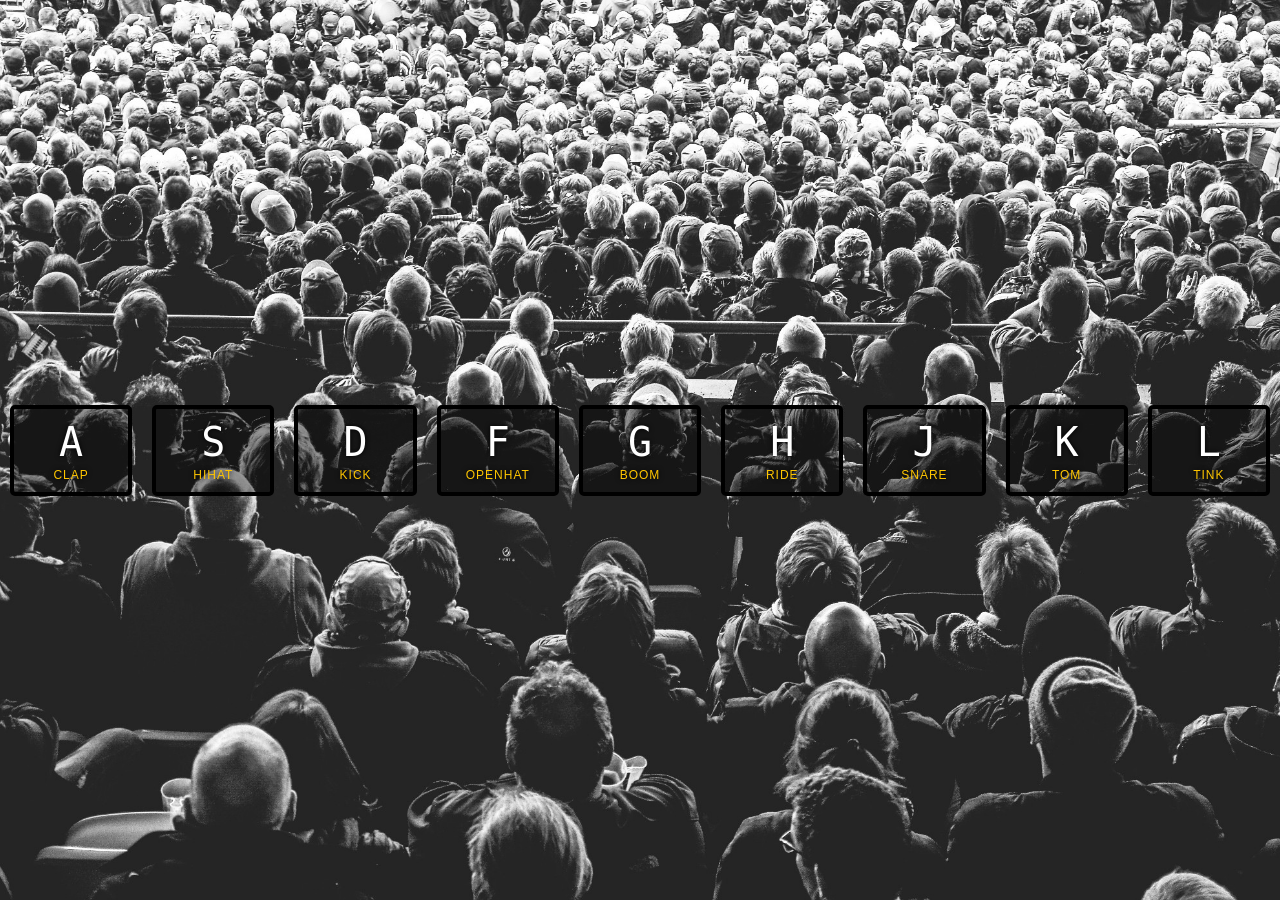
<file: 01 - JavaScript Drum Kit/index-FINISHED.html>
<!DOCTYPE html>
<html lang="en">
<head>
  <meta charset="UTF-8">
  <title>JS Drum Kit</title>
  <link rel="stylesheet" href="style.css">
  <link rel="icon" href="https://fav.farm/✅" />
</head>
<body>


  <div class="keys">
    <div data-key="65" class="key">
      <kbd>A</kbd>
      <span class="sound">clap</span>
    </div>
    <div data-key="83" class="key">
      <kbd>S</kbd>
      <span class="sound">hihat</span>
    </div>
    <div data-key="68" class="key">
      <kbd>D</kbd>
      <span class="sound">kick</span>
    </div>
    <div data-key="70" class="key">
      <kbd>F</kbd>
      <span class="sound">openhat</span>
    </div>
    <div data-key="71" class="key">
      <kbd>G</kbd>
      <span class="sound">boom</span>
    </div>
    <div data-key="72" class="key">
      <kbd>H</kbd>
      <span class="sound">ride</span>
    </div>
    <div data-key="74" class="key">
      <kbd>J</kbd>
      <span class="sound">snare</span>
    </div>
    <div data-key="75" class="key">
      <kbd>K</kbd>
      <span class="sound">tom</span>
    </div>
    <div data-key="76" class="key">
      <kbd>L</kbd>
      <span class="sound">tink</span>
    </div>
  </div>

  <audio data-key="65" src="sounds/clap.wav"></audio>
  <audio data-key="83" src="sounds/hihat.wav"></audio>
  <audio data-key="68" src="sounds/kick.wav"></audio>
  <audio data-key="70" src="sounds/openhat.wav"></audio>
  <audio data-key="71" src="sounds/boom.wav"></audio>
  <audio data-key="72" src="sounds/ride.wav"></audio>
  <audio data-key="74" src="sounds/snare.wav"></audio>
  <audio data-key="75" src="sounds/tom.wav"></audio>
  <audio data-key="76" src="sounds/tink.wav"></audio>

<script>
  function removeTransition(e) {
    if (e.propertyName !== 'transform') return;
    e.target.classList.remove('playing');
  }

  function playSound(e) {
    const audio = document.querySelector(`audio[data-key="${e.keyCode}"]`);
    const key = document.querySelector(`div[data-key="${e.keyCode}"]`);
    if (!audio) return;

    key.classList.add('playing');
    audio.currentTime = 0;
    audio.play();
  }

  const keys = Array.from(document.querySelectorAll('.key'));
  keys.forEach(key => key.addEventListener('transitionend', removeTransition));
  window.addEventListener('keydown', playSound);
</script>


</body>
</html>
</file>
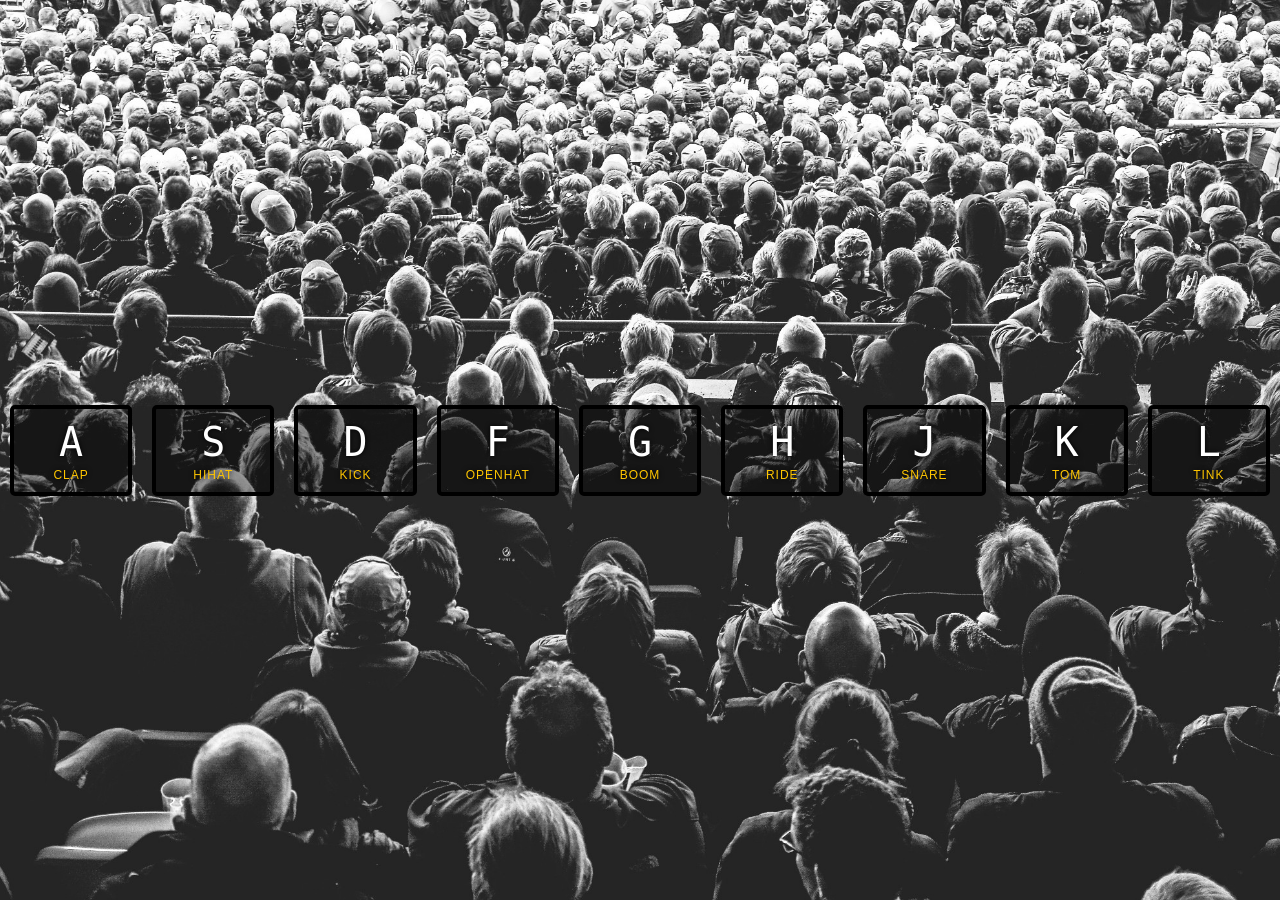
<file: 01 - JavaScript Drum Kit/index-START.html>
<!DOCTYPE html>
<html lang="en">
<head>
  <meta charset="UTF-8">
  <title>JS Drum Kit</title>
  <link rel="stylesheet" href="style.css">
  <link rel="icon" href="https://fav.farm/🔥" />
</head>
<body>


  <div class="keys">
    <div data-key="65" class="key">
      <kbd>A</kbd>
      <span class="sound">clap</span>
    </div>
    <div data-key="83" class="key">
      <kbd>S</kbd>
      <span class="sound">hihat</span>
    </div>
    <div data-key="68" class="key">
      <kbd>D</kbd>
      <span class="sound">kick</span>
    </div>
    <div data-key="70" class="key">
      <kbd>F</kbd>
      <span class="sound">openhat</span>
    </div>
    <div data-key="71" class="key">
      <kbd>G</kbd>
      <span class="sound">boom</span>
    </div>
    <div data-key="72" class="key">
      <kbd>H</kbd>
      <span class="sound">ride</span>
    </div>
    <div data-key="74" class="key">
      <kbd>J</kbd>
      <span class="sound">snare</span>
    </div>
    <div data-key="75" class="key">
      <kbd>K</kbd>
      <span class="sound">tom</span>
    </div>
    <div data-key="76" class="key">
      <kbd>L</kbd>
      <span class="sound">tink</span>
    </div>
  </div>

  <audio data-key="65" src="sounds/clap.wav"></audio>
  <audio data-key="83" src="sounds/hihat.wav"></audio>
  <audio data-key="68" src="sounds/kick.wav"></audio>
  <audio data-key="70" src="sounds/openhat.wav"></audio>
  <audio data-key="71" src="sounds/boom.wav"></audio>
  <audio data-key="72" src="sounds/ride.wav"></audio>
  <audio data-key="74" src="sounds/snare.wav"></audio>
  <audio data-key="75" src="sounds/tom.wav"></audio>
  <audio data-key="76" src="sounds/tink.wav"></audio>

<script>
window.addEventListener('keydown',playSound);

function playSound (e) {

const audio = document.querySelector(`audio[data-key='${e.keyCode}']`)
const key = document.querySelector(`.key[data-key='${e.keyCode}']`)
if(!audio) return;
audio.currentTime = 0 ;
audio.play()
key.classList.add('playing')
// setTimeout(() => {
//   key.classList.remove('playing')
// },500)

}

  const keys = document.querySelectorAll('.key');
  keys.forEach(key => key.addEventListener('transitionend',removeTransition))

function removeTransition(e) {
    if(e.propertyName !== 'transform') return;
    console.log('this is this',this)
    this.classList.remove('playing')
  }
</script>


</body>
</html>
</file>
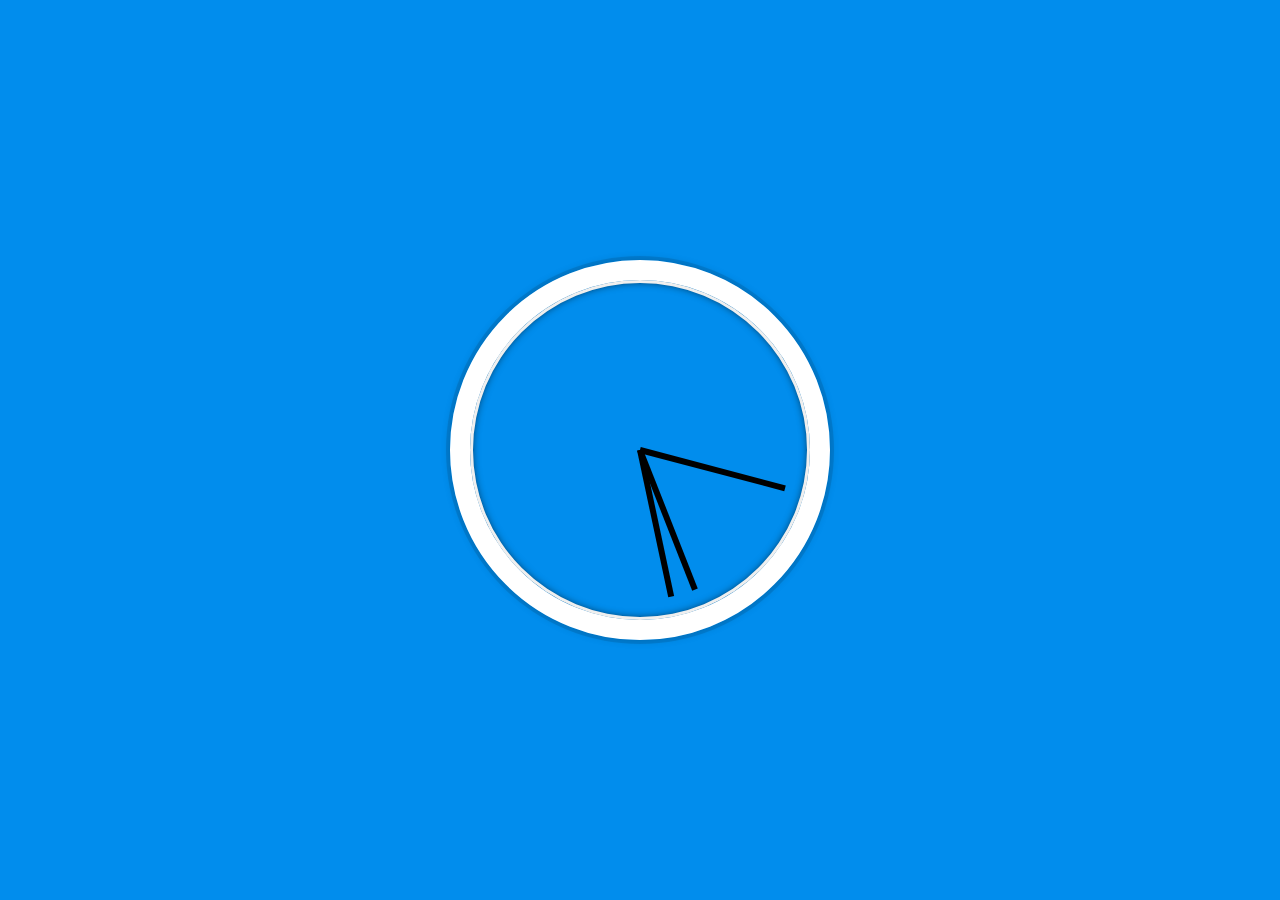
<file: 02 - JS and CSS Clock/index-FINISHED.html>
<!DOCTYPE html>
<html lang="en">
<head>
  <meta charset="UTF-8">
  <title>JS + CSS Clock</title>
  <link rel="icon" href="https://fav.farm/✅" />
</head>
<body>


    <div class="clock">
      <div class="clock-face">
        <div class="hand hour-hand"></div>
        <div class="hand min-hand"></div>
        <div class="hand second-hand"></div>
      </div>
    </div>


  <style>
    html {
      background: #018DED url(https://unsplash.it/1500/1000?image=881&blur=5);
      background-size: cover;
      font-family: 'helvetica neue';
      text-align: center;
      font-size: 10px;
    }

    body {
      margin: 0;
      font-size: 2rem;
      display: flex;
      flex: 1;
      min-height: 100vh;
      align-items: center;
    }

    .clock {
      width: 30rem;
      height: 30rem;
      border: 20px solid white;
      border-radius: 50%;
      margin: 50px auto;
      position: relative;
      padding: 2rem;
      box-shadow:
        0 0 0 4px rgba(0,0,0,0.1),
        inset 0 0 0 3px #EFEFEF,
        inset 0 0 10px black,
        0 0 10px rgba(0,0,0,0.2);
    }

    .clock-face {
      position: relative;
      width: 100%;
      height: 100%;
      transform: translateY(-3px); /* account for the height of the clock hands */
    }

    .hand {
      width: 50%;
      height: 6px;
      background: black;
      position: absolute;
      top: 50%;
      transform-origin: 100%;
      transform: rotate(90deg);
      transition: all 0.05s;
      transition-timing-function: cubic-bezier(0.1, 2.7, 0.58, 1);
    }
</style>

<script>
  const secondHand = document.querySelector('.second-hand');
  const minsHand = document.querySelector('.min-hand');
  const hourHand = document.querySelector('.hour-hand');

  function setDate() {
    const now = new Date();

    const seconds = now.getSeconds();
    const secondsDegrees = ((seconds / 60) * 360) + 90;
    secondHand.style.transform = `rotate(${secondsDegrees}deg)`;

    const mins = now.getMinutes();
    const minsDegrees = ((mins / 60) * 360) + ((seconds/60)*6) + 90;
    minsHand.style.transform = `rotate(${minsDegrees}deg)`;

    const hour = now.getHours();
    const hourDegrees = ((hour / 12) * 360) + ((mins/60)*30) + 90;
    hourHand.style.transform = `rotate(${hourDegrees}deg)`;
  }

  setInterval(setDate, 1000);

  setDate();

</script>
</body>
</html>
</file>
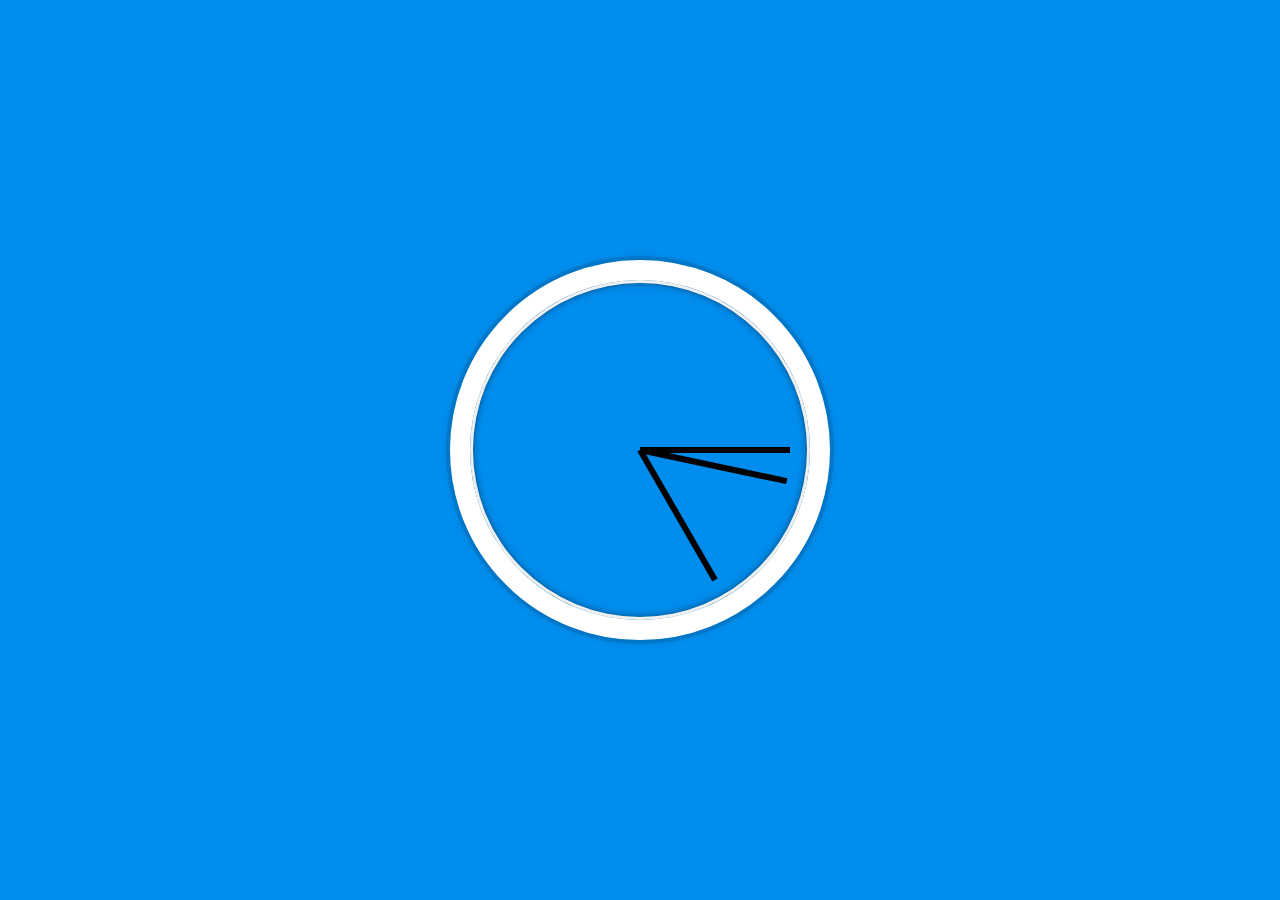
<file: 02 - JS and CSS Clock/index-START.html>
<!DOCTYPE html>
<html lang="en">
<head>
  <meta charset="UTF-8">
  <title>JS + CSS Clock</title>
  <link rel="icon" href="https://fav.farm/🔥" />
</head>
<body>


    <div class="clock">
      <div class="clock-face">
        <div class="hand hour-hand"></div>
        <div class="hand min-hand"></div>
        <div class="hand second-hand"></div>
      </div>
    </div>


  <style>
    html {
      background: #018DED url(https://unsplash.it/1500/1000?image=881&blur=5);
      background-size: cover;
      font-family: 'helvetica neue';
      text-align: center;
      font-size: 10px;
    }

    body {
      margin: 0;
      font-size: 2rem;
      display: flex;
      flex: 1;
      min-height: 100vh;
      align-items: center;
    }

    .clock {
      width: 30rem;
      height: 30rem;
      border: 20px solid white;
      border-radius: 50%;
      margin: 50px auto;
      position: relative;
      padding: 2rem;
      box-shadow:
        0 0 0 4px rgba(0,0,0,0.1),
        inset 0 0 0 3px #EFEFEF,
        inset 0 0 10px black,
        0 0 10px rgba(0,0,0,0.2);
    }

    .clock-face {
      position: relative;
      width: 100%;
      height: 100%;
      transform: translateY(-3px); /* account for the height of the clock hands */
    }

    .hand {
      width: 50%;
      height: 6px;
      background: black;
      position: absolute;
      top: 50%;
      transform-origin: 100%;
      transform:rotate(90deg);
      transition: all 0.5;
      transition-timing-function: cubic-bezier(0.1,2.7,0.58,1);
    }

  </style>

<script>
  const secondHand = document.querySelector('.second-hand');
  const minHand = document.querySelector('.min-hand');
  const hourHand = document.querySelector('.hour-hand');

  function setData() {
 
    const now = new Date();
    const seconds = now.getSeconds();
    const secondsDegress = (seconds/60) * 360;
    secondHand.style.transform = `rotate(${secondsDegress}deg)`
    console.log(seconds)

    const min = now.getMinutes();
    const minDegrees = (min/60) *360 + 90;
    minHand.style.transform = `rotate(${minDegrees}deg)`

    const hour = now.getMinutes();
    const hourDegree = (min/12) *360 + 90;
    hourHand.style.transform = `rotate(${hourDegree}deg)`

    }
  setInterval(setData,1000)
  // setData()

  </script>
</body>
</html>
</file>
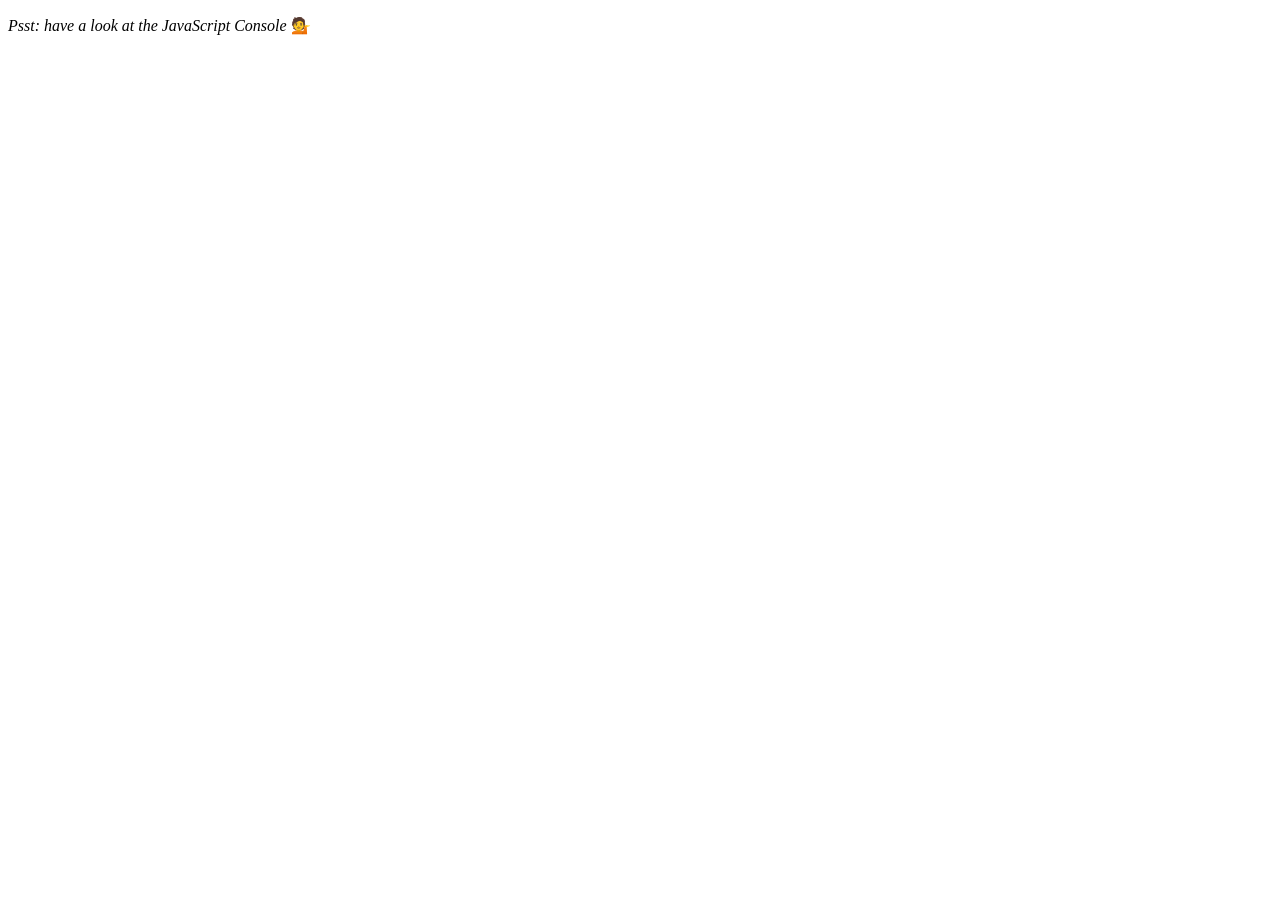
<file: 04 - Array Cardio Day 1/index-FINISHED.html>
<!DOCTYPE html>
<html lang="en">
<head>
  <meta charset="UTF-8">
  <title>Array Cardio 💪</title>
  <link rel="icon" href="https://fav.farm/✅" />
</head>
<body>
  <p><em>Psst: have a look at the JavaScript Console</em> 💁</p>
  <script>
    // Get your shorts on - this is an array workout!
    // ## Array Cardio Day 1

    // Some data we can work with

    const inventors = [
      { first: 'Albert', last: 'Einstein', year: 1879, passed: 1955 },
      { first: 'Isaac', last: 'Newton', year: 1643, passed: 1727 },
      { first: 'Galileo', last: 'Galilei', year: 1564, passed: 1642 },
      { first: 'Marie', last: 'Curie', year: 1867, passed: 1934 },
      { first: 'Johannes', last: 'Kepler', year: 1571, passed: 1630 },
      { first: 'Nicolaus', last: 'Copernicus', year: 1473, passed: 1543 },
      { first: 'Max', last: 'Planck', year: 1858, passed: 1947 },
      { first: 'Katherine', last: 'Blodgett', year: 1898, passed: 1979 },
      { first: 'Ada', last: 'Lovelace', year: 1815, passed: 1852 },
      { first: 'Sarah E.', last: 'Goode', year: 1855, passed: 1905 },
      { first: 'Lise', last: 'Meitner', year: 1878, passed: 1968 },
      { first: 'Hanna', last: 'Hammarström', year: 1829, passed: 1909 }
    ];

    const people = [
      'Bernhard, Sandra', 'Bethea, Erin', 'Becker, Carl', 'Bentsen, Lloyd', 'Beckett, Samuel', 'Blake, William', 'Berger, Ric', 'Beddoes, Mick', 'Beethoven, Ludwig',
      'Belloc, Hilaire', 'Begin, Menachem', 'Bellow, Saul', 'Benchley, Robert', 'Blair, Robert', 'Benenson, Peter', 'Benjamin, Walter', 'Berlin, Irving',
      'Benn, Tony', 'Benson, Leana', 'Bent, Silas', 'Berle, Milton', 'Berry, Halle', 'Biko, Steve', 'Beck, Glenn', 'Bergman, Ingmar', 'Black, Elk', 'Berio, Luciano',
      'Berne, Eric', 'Berra, Yogi', 'Berry, Wendell', 'Bevan, Aneurin', 'Ben-Gurion, David', 'Bevel, Ken', 'Biden, Joseph', 'Bennington, Chester', 'Bierce, Ambrose',
      'Billings, Josh', 'Birrell, Augustine', 'Blair, Tony', 'Beecher, Henry', 'Biondo, Frank'
    ];

    // Array.prototype.filter()
    // 1. Filter the list of inventors for those who were born in the 1500's
    const fifteen = inventors.filter(inventor => (inventor.year >= 1500 && inventor.year < 1600));

    console.table(fifteen);

    // Array.prototype.map()
    // 2. Give us an array of the inventor first and last names
    const fullNames = inventors.map(inventor => `${inventor.first} ${inventor.last}`);
    console.log(fullNames);

    // Array.prototype.sort()
    // 3. Sort the inventors by birthdate, oldest to youngest
    // const ordered = inventors.sort(function(a, b) {
    //   if(a.year > b.year) {
    //     return 1;
    //   } else {
    //     return -1;
    //   }
    // });

    const ordered = inventors.sort((a, b) => a.year > b.year ? 1 : -1);
    console.table(ordered);

    // Array.prototype.reduce()
    // 4. How many years did all the inventors live?
    const totalYears = inventors.reduce((total, inventor) => {
      return total + (inventor.passed - inventor.year);
    }, 0);

    console.log(totalYears);

    // 5. Sort the inventors by years lived
    const oldest = inventors.sort(function(a, b) {
      const lastInventor = a.passed - a.year;
      const nextInventor = b.passed - b.year;
      return lastInventor > nextInventor ? -1 : 1;
    });
    console.table(oldest);

    // 6. create a list of Boulevards in Paris that contain 'de' anywhere in the name
    // https://en.wikipedia.org/wiki/Category:Boulevards_in_Paris

    // const category = document.querySelector('.mw-category');
    // const links = Array.from(category.querySelectorAll('a'));
    // const de = links
    //             .map(link => link.textContent)
    //             .filter(streetName => streetName.includes('de'));

    // 7. sort Exercise
    // Sort the people alphabetically by last name
    const alpha = people.sort((lastOne, nextOne) => {
      const [aLast, aFirst] = lastOne.split(', ');
      const [bLast, bFirst] = nextOne.split(', ');
      return aLast > bLast ? 1 : -1;
    });
    console.log(alpha);

    // 8. Reduce Exercise
    // Sum up the instances of each of these
    const data = ['car', 'car', 'truck', 'truck', 'bike', 'walk', 'car', 'van', 'bike', 'walk', 'car', 'van', 'car', 'truck', 'pogostick'];

    const transportation = data.reduce(function(obj, item) {
      if (!obj[item]) {
        obj[item] = 0;
      }
      obj[item]++;
      return obj;
    }, {});

    console.log(transportation);

  </script>
</body>
</html>
</file>
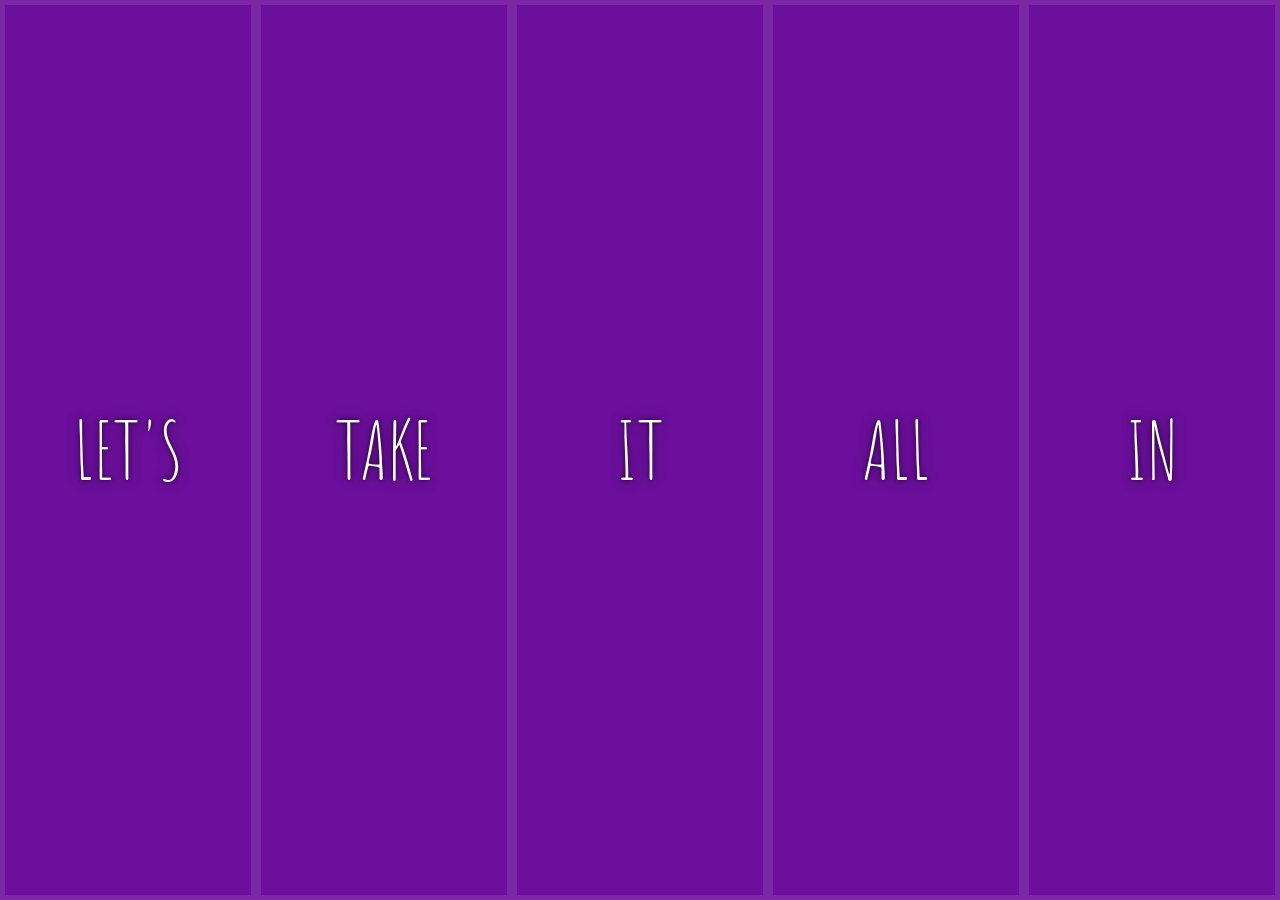
<file: 05 - Flex Panel Gallery/index-FINISHED.html>
<!DOCTYPE html>
<html lang="en">
<head>
  <meta charset="UTF-8">
  <title>Flex Panels 💪</title>
  <link href='https://fonts.googleapis.com/css?family=Amatic+SC' rel='stylesheet' type='text/css'>
  <link rel="icon" href="https://fav.farm/✅" />
</head>
<body>
  <style>
    html {
      box-sizing: border-box;
      background: #ffc600;
      font-family: 'helvetica neue';
      font-size: 20px;
      font-weight: 200;
    }

    body {
      margin: 0;
    }

    *, *:before, *:after {
      box-sizing: inherit;
    }

    .panels {
      min-height: 100vh;
      overflow: hidden;
      display: flex;
    }

    .panel {
      background: #6B0F9C;
      box-shadow: inset 0 0 0 5px rgba(255,255,255,0.1);
      color: white;
      text-align: center;
      align-items: center;
      /* Safari transitionend event.propertyName === flex */
      /* Chrome + FF transitionend event.propertyName === flex-grow */
      transition:
        font-size 0.7s cubic-bezier(0.61,-0.19, 0.7,-0.11),
        flex 0.7s cubic-bezier(0.61,-0.19, 0.7,-0.11),
        background 0.2s;
      font-size: 20px;
      background-size: cover;
      background-position: center;
      flex: 1;
      justify-content: center;
      display: flex;
      flex-direction: column;
    }

    .panel1 { background-image: url(https://images.unsplash.com/photo-1443891238287-325a8fddd0f7?w=1500&h=1500); }
    .panel2 { background-image: url(https://cdn.pixabay.com/photo/2017/08/07/16/48/green-2605621_1280.jpg); }
    .panel3 { background-image: url(https://images.unsplash.com/photo-1465188162913-8fb5709d6d57?w=1500&h=1500); }
    .panel4 { background-image: url(https://images.unsplash.com/photo-1442522772768-9032b6d10e3e?w=1500&h=1500); }
    .panel5 { background-image: url(https://images.unsplash.com/photo-1465156799763-2c087c332922?w=1500&h=1500); }

    /* Flex Items */
    .panel > * {
      margin: 0;
      width: 100%;
      transition: transform 0.5s;
      flex: 1 0 auto;
      display: flex;
      justify-content: center;
      align-items: center;
    }

    .panel > *:first-child { transform: translateY(-100%); }
    .panel.open-active > *:first-child { transform: translateY(0); }
    .panel > *:last-child { transform: translateY(100%); }
    .panel.open-active > *:last-child { transform: translateY(0); }

    .panel p {
      text-transform: uppercase;
      font-family: 'Amatic SC', cursive;
      text-shadow: 0 0 4px rgba(0, 0, 0, 0.72), 0 0 14px rgba(0, 0, 0, 0.45);
      font-size: 2em;
    }

    .panel p:nth-child(2) {
      font-size: 4em;
    }

    .panel.open {
      flex: 5;
      font-size: 40px;
    }

    @media only screen and (max-width: 600px) {
      .panel p {
        font-size: 1em;
      }
    }
  </style>


  <div class="panels">
    <div class="panel panel1">
      <p>Hey</p>
      <p>Let's</p>
      <p>Dance</p>
    </div>
    <div class="panel panel2">
      <p>Give</p>
      <p>Take</p>
      <p>Receive</p>
    </div>
    <div class="panel panel3">
      <p>Experience</p>
      <p>It</p>
      <p>Today</p>
    </div>
    <div class="panel panel4">
      <p>Give</p>
      <p>All</p>
      <p>You can</p>
    </div>
    <div class="panel panel5">
      <p>Life</p>
      <p>In</p>
      <p>Motion</p>
    </div>
  </div>

  <script>
    const panels = document.querySelectorAll('.panel');

    function toggleOpen() {
      console.log('Hello');
      this.classList.toggle('open');
    }

    function toggleActive(e) {
      console.log(e.propertyName);
      if (e.propertyName.includes('flex')) {
        this.classList.toggle('open-active');
      }
    }

    panels.forEach(panel => panel.addEventListener('click', toggleOpen));
    panels.forEach(panel => panel.addEventListener('transitionend', toggleActive));
  </script>

</body>
</html>
</file>
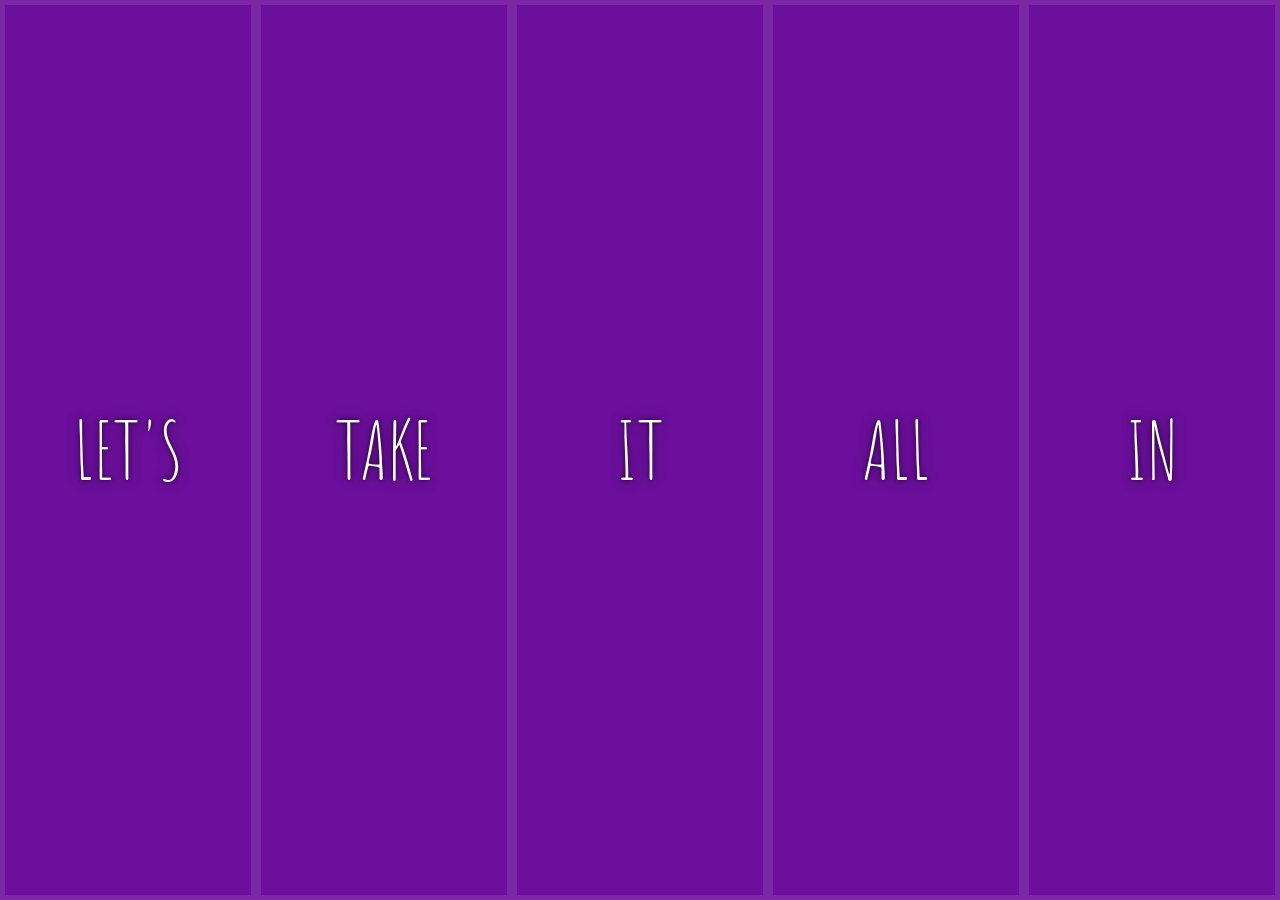
<file: 05 - Flex Panel Gallery/index-START.html>
<!DOCTYPE html>
<html lang="en">
<head>
  <meta charset="UTF-8">
  <title>Flex Panels 💪</title>
  <link href='https://fonts.googleapis.com/css?family=Amatic+SC' rel='stylesheet' type='text/css'>
  <link rel="icon" href="https://fav.farm/🔥" />
</head>
<body>
  <style>
    html {
      box-sizing: border-box;
      background: #ffc600;
      font-family: 'helvetica neue';
      font-size: 20px;
      font-weight: 200;
    }

    body {
      margin: 0;
    }

    *, *:before, *:after {
      box-sizing: inherit;
    }

    .panels {
      min-height: 100vh;
      overflow: hidden;
      display: flex;
      /* justify-content: space-between; */
    }

    .panel {
      background: #6B0F9C;
      box-shadow: inset 0 0 0 5px rgba(255,255,255,0.1);
      color: white;
      text-align: center;
      align-items: center;
      /* Safari transitionend event.propertyName === flex */
      /* Chrome + FF transitionend event.propertyName === flex-grow */
      transition:
        font-size 0.7s cubic-bezier(0.61,-0.19, 0.7,-0.11),
        flex 0.7s cubic-bezier(0.61,-0.19, 0.7,-0.11),
        background 0.2s;
      font-size: 20px;
      background-size: cover;
      background-position: center;
      flex: 1;
      justify-content: center;
      align-items: center;
      display: flex;
      flex-direction: column;
    }

    .panel1 { background-image: url(https://images.unsplash.com/photo-1443891238287-325a8fddd0f7?w=1500&h=1500); }
    .panel2 { background-image: url(https://cdn.pixabay.com/photo/2017/08/07/16/48/green-2605621_1280.jpg); }
    .panel3 { background-image: url(https://images.unsplash.com/photo-1465188162913-8fb5709d6d57?w=1500&h=1500); }
    .panel4 { background-image: url(https://images.unsplash.com/photo-1442522772768-9032b6d10e3e?w=1500&h=1500); }
    .panel5 { background-image: url(https://images.unsplash.com/photo-1465156799763-2c087c332922?w=1500&h=1500); }

    /* Flex Children */
    .panel > * {
      margin: 0;
      width: 100%;
      transition: transform 0.5s;
      flex: 1 0 auto;
      display: flex;
      justify-content: center;
      align-items: center;

    }
    .panel > *:first-child{
      transform: translateY(-100%);
    }
    .panel.open-active > *:first-child{
      transform: translateY(0);
    }
    .panel > *:last-child{
      transform: translateY(100%);
    }
    .panel.open-active > *:last-child{
      transform: translateY(0);
    }

    .panel p {
      text-transform: uppercase;
      font-family: 'Amatic SC', cursive;
      text-shadow: 0 0 4px rgba(0, 0, 0, 0.72), 0 0 14px rgba(0, 0, 0, 0.45);
      font-size: 2em;
    }

    .panel p:nth-child(2) {
      font-size: 4em;
    }

    .panel.open {
      font-size: 40px;
      flex: 4;
      transform: translateY(0);

    }

  </style>


  <div class="panels">
    <div class="panel panel1">
      <p>Hey</p>
      <p>Let's</p>
      <p>Dance</p>
    </div>
    <div class="panel panel2">
      <p>Give</p>
      <p>Take</p>
      <p>Receive</p>
    </div>
    <div class="panel panel3">
      <p>Experience</p>
      <p>It</p>
      <p>Today</p>
    </div>
    <div class="panel panel4">
      <p>Give</p>
      <p>All</p>
      <p>You can</p>
    </div>
    <div class="panel panel5">
      <p>Life</p>
      <p>In</p>
      <p>Motion</p>
    </div>
  </div>

  <script>
const panels = document.querySelectorAll('.panel');
function toggleOpen() {
  this.classList.toggle('open')
}
function toggleActive(e) {
  console.log('hello')
  console.log(e)
  if(e.propertyName.includes('flex')){
    this.classList.toggle('open-active')
  }
}
panels.forEach((panel) => panel.addEventListener('click',toggleOpen))
panels.forEach((panel) => panel.addEventListener('transitionend',toggleActive))
                                                  
  </script>



</body>
</html>
</file>
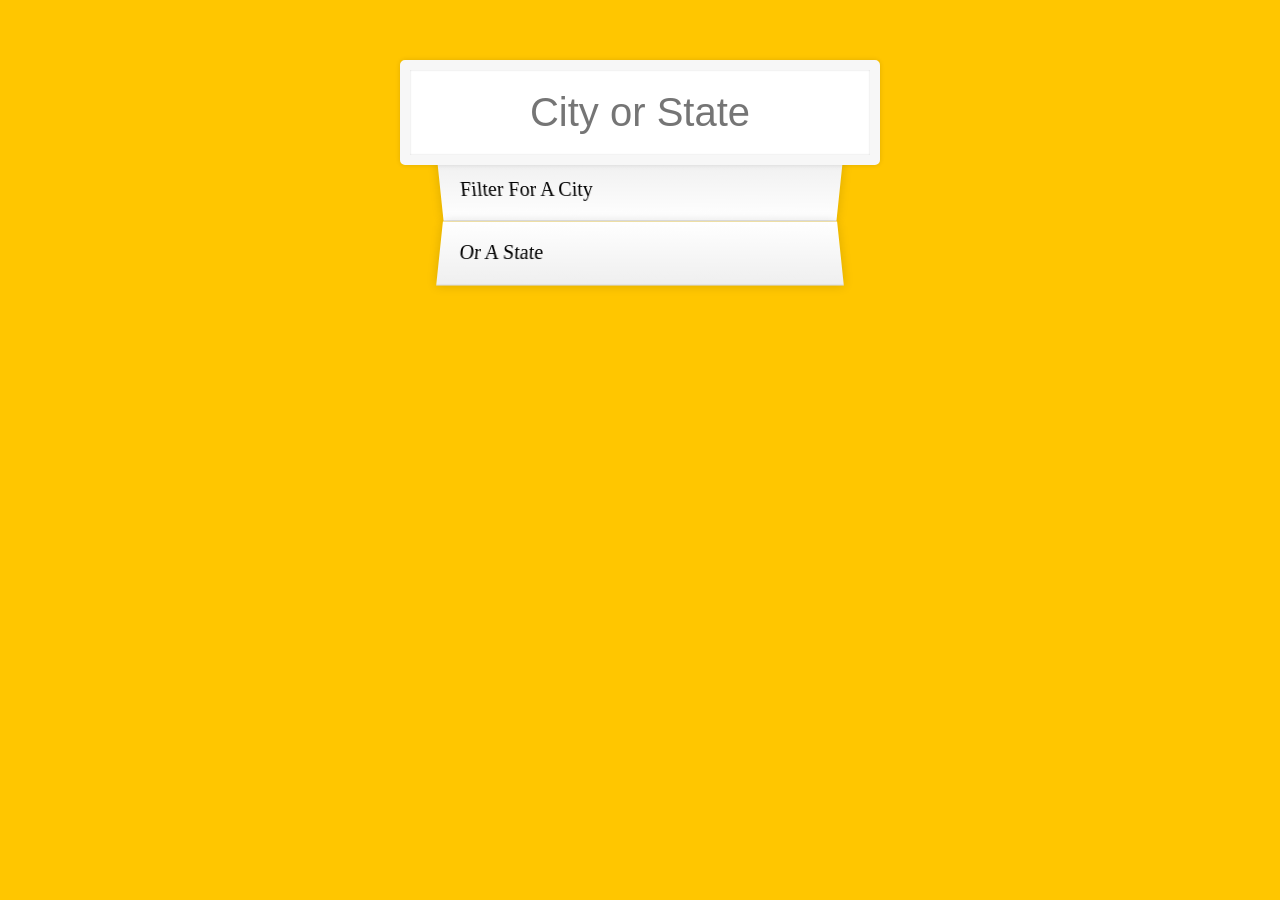
<file: 06 - Type Ahead/index-FINISHED.html>
<!DOCTYPE html>
<html lang="en">
<head>
  <meta charset="UTF-8">
  <title>Type Ahead 👀</title>
  <link rel="stylesheet" href="style.css">
  <link rel="icon" href="https://fav.farm/✅" />
</head>
<body>

  <form class="search-form">
    <input type="text" class="search" placeholder="City or State">
    <ul class="suggestions">
      <li>Filter for a city</li>
      <li>or a state</li>
    </ul>
  </form>
<script>
const endpoint = 'https://gist.githubusercontent.com/Miserlou/c5cd8364bf9b2420bb29/raw/2bf258763cdddd704f8ffd3ea9a3e81d25e2c6f6/cities.json';

const cities = [];
fetch(endpoint)
  .then(blob => blob.json())
  .then(data => cities.push(...data));

function findMatches(wordToMatch, cities) {
  return cities.filter(place => {
    // here we need to figure out if the city or state matches what was searched
    const regex = new RegExp(wordToMatch, 'gi');
    return place.city.match(regex) || place.state.match(regex)
  });
}

function numberWithCommas(x) {
  return x.toString().replace(/\B(?=(\d{3})+(?!\d))/g, ',');
}

function displayMatches() {
  const matchArray = findMatches(this.value, cities);
  const html = matchArray.map(place => {
    const regex = new RegExp(this.value, 'gi');
    const cityName = place.city.replace(regex, `<span class="hl">${this.value}</span>`);
    const stateName = place.state.replace(regex, `<span class="hl">${this.value}</span>`);
    return `
      <li>
        <span class="name">${cityName}, ${stateName}</span>
        <span class="population">${numberWithCommas(place.population)}</span>
      </li>
    `;
  }).join('');
  suggestions.innerHTML = html;
}

const searchInput = document.querySelector('.search');
const suggestions = document.querySelector('.suggestions');

searchInput.addEventListener('change', displayMatches);
searchInput.addEventListener('keyup', displayMatches);

</script>
  </body>
</html>
</file>
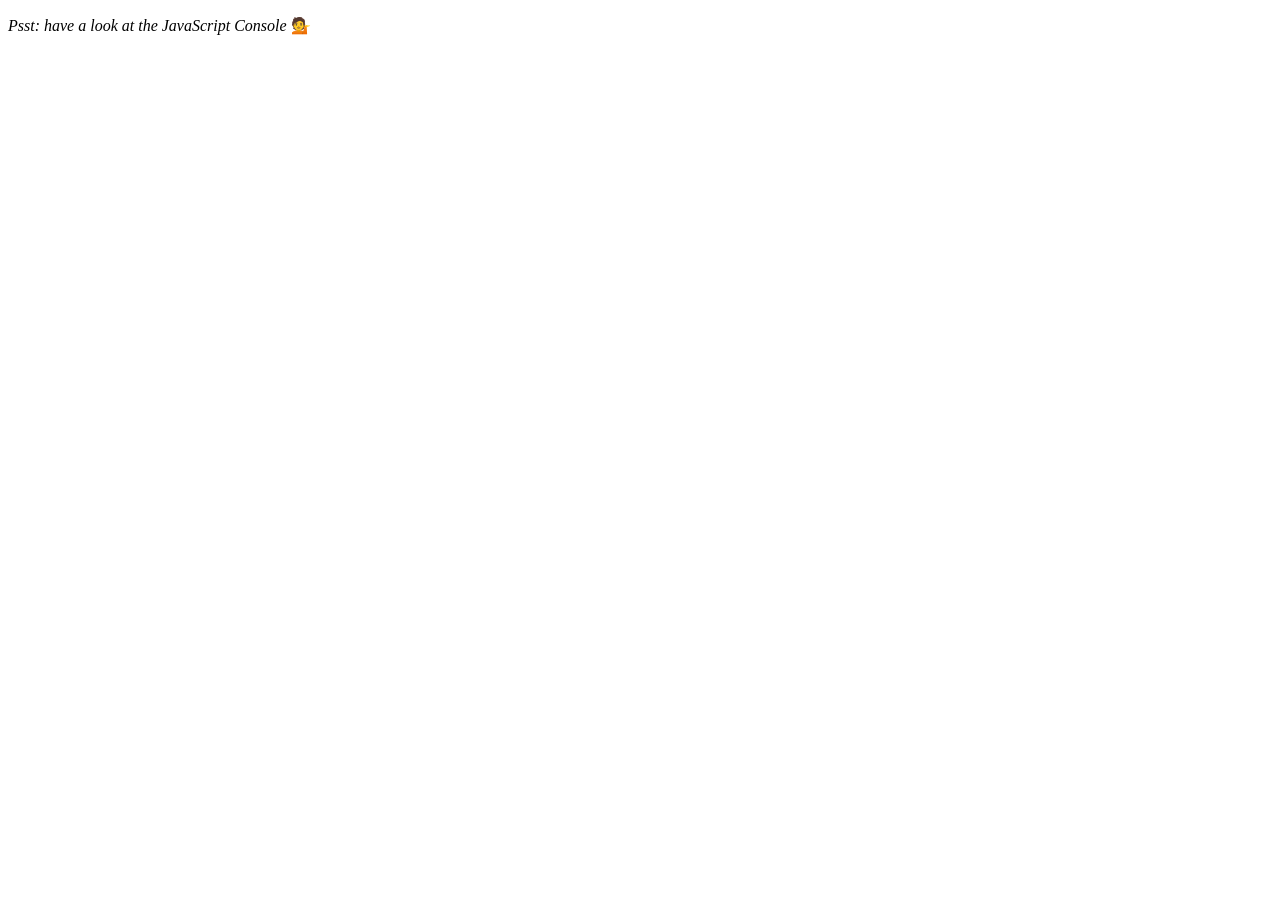
<file: 07 - Array Cardio Day 2/index-FINISHED.html>
<!DOCTYPE html>
<html lang="en">
<head>
  <meta charset="UTF-8">
  <title>Array Cardio 💪💪</title>
  <link rel="icon" href="https://fav.farm/✅" />
</head>
<body>
  <p><em>Psst: have a look at the JavaScript Console</em> 💁</p>
  <script>
    // ## Array Cardio Day 2

    const people = [
      { name: 'Wes', year: 1988 },
      { name: 'Kait', year: 1986 },
      { name: 'Irv', year: 1970 },
      { name: 'Lux', year: 2015 }
    ];

    const comments = [
      { text: 'Love this!', id: 523423 },
      { text: 'Super good', id: 823423 },
      { text: 'You are the best', id: 2039842 },
      { text: 'Ramen is my fav food ever', id: 123523 },
      { text: 'Nice Nice Nice!', id: 542328 }
    ];

    // Some and Every Checks
    // Array.prototype.some() // is at least one person 19?
    // const isAdult = people.some(function(person) {
    //   const currentYear = (new Date()).getFullYear();
    //   if(currentYear - person.year >= 19) {
    //     return true;
    //   }
    // });

    const isAdult = people.some(person => ((new Date()).getFullYear()) - person.year >= 19);

    console.log({isAdult});
    // Array.prototype.every() // is everyone 19?

    const allAdults = people.every(person => ((new Date()).getFullYear()) - person.year >= 19);
    console.log({allAdults});

    // Array.prototype.find()
    // Find is like filter, but instead returns just the one you are looking for
    // find the comment with the ID of 823423


    const comment = comments.find(comment => comment.id === 823423);

    console.log(comment);

    // Array.prototype.findIndex()
    // Find the comment with this ID
    // delete the comment with the ID of 823423
    const index = comments.findIndex(comment => comment.id === 823423);
    console.log(index);

    // comments.splice(index, 1);

    const newComments = [
      ...comments.slice(0, index),
      ...comments.slice(index + 1)
    ];

  </script>
</body>
</html>
</file>
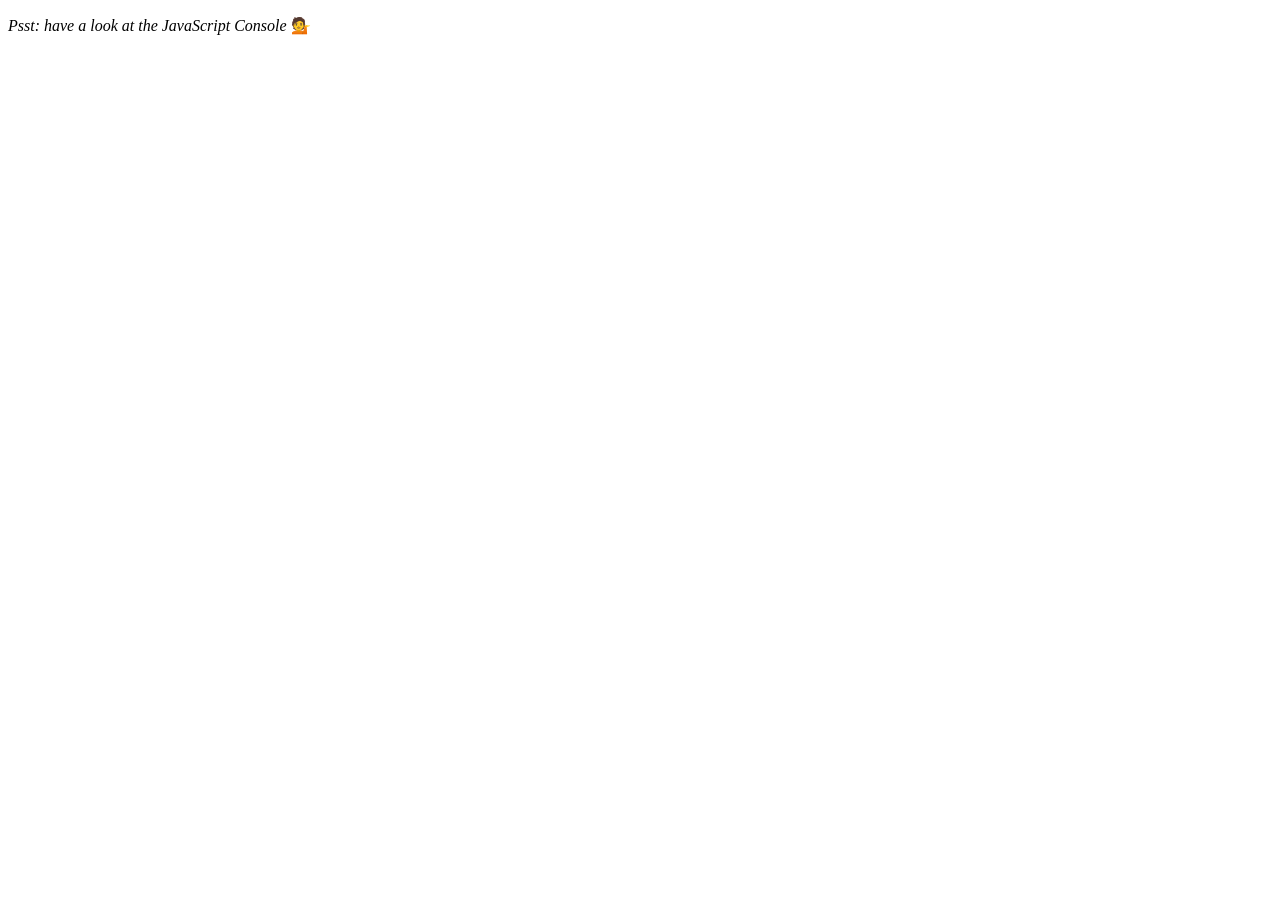
<file: 07 - Array Cardio Day 2/index-START.html>
<!DOCTYPE html>
<html lang="en">
<head>
  <meta charset="UTF-8">
  <title>Array Cardio 💪💪</title>
  <link rel="icon" href="https://fav.farm/🔥" />
</head>
<body>
  <p><em>Psst: have a look at the JavaScript Console</em> 💁</p>
  <script>
    // ## Array Cardio Day 2

    const people = [
      { name: 'Wes', year: 1988 },
      { name: 'Kait', year: 1986 },
      { name: 'Irv', year: 1970 },
      { name: 'Lux', year: 2005 }
    ];

    const comments = [
      { text: 'Love this!', id: 523423 },
      { text: 'Super good', id: 823423 },
      { text: 'You are the best', id: 2039842 },
      { text: 'Ramen is my fav food ever', id: 123523 },
      { text: 'Nice Nice Nice!', id: 542328 }
    ];

    // Some and Every Checks
    // Array.prototype.some() // is at least one person 19 or older?
    const isAdult = people.some((person) => 2026 - person.year <= 18 ? true : false)
    console.log(isAdult)
    // Array.prototype.every() // is everyone 19 or older?
    const isAllAdult = people.every(person => new Date().getFullYear() - person.year >= 18 )
    console.log({isAllAdult}) 

    // Array.prototype.find()
    // Find is like filter, but instead returns just the one you are looking for
    // find the comment with the ID of 823423
    const isThere = comments.find(item => item.id == 823423);
    console.log(isThere)

    // Array.prototype.findIndex()
    // Find the comment with this ID
    // delete the comment with the ID of 823423
    const index = comments.findIndex(comment => comment.id == isThere.id)
    comments.splice(index,1)
    console.table(comments)

  </script>
</body>
</html>
</file>
<file: 01 - JavaScript Drum Kit/style.css>
html {
  font-size: 10px;
  background: url('./background.jpg') bottom center;
  background-size: cover;
}

body,html {
  margin: 0;
  padding: 0;
  font-family: sans-serif;
}

.keys {
  display: flex;
  min-height: 100vh;
  align-items: center;
  justify-content: center;
}

.key {
  flex: 1;
  border: .4rem solid black;
  border-radius: .5rem;
  margin: 1rem;
  font-size: 1.5rem;
  padding: 1rem .5rem;
  transition: all 0.07s ease;
  width: 10rem;
  text-align: center;
  color: white;
  background: rgba(0,0,0,0.4);
  text-shadow: 0 0 .5rem black;
}

.playing {
  transform: scale(2);
  border-color: #ffc600;
  box-shadow: 0 0 1rem #ffc600;
}

kbd {
  display: block;
  font-size: 4rem;
}

.sound {
  font-size: 1.2rem;
  text-transform: uppercase;
  letter-spacing: .1rem;
  color: #ffc600;
}
</file>
<file: 06 - Type Ahead/style.css>
html {
  box-sizing: border-box;
  background: #ffc600;
  font-family: 'helvetica neue';
  font-size: 20px;
  font-weight: 200;
}

*, *:before, *:after {
  box-sizing: inherit;
}

input {
  width: 100%;
  padding: 20px;
}

.search-form {
  max-width: 400px;
  margin: 50px auto;
}

input.search {
  margin: 0;
  text-align: center;
  outline: 0;
  border: 10px solid #F7F7F7;
  width: 120%;
  left: -10%;
  position: relative;
  top: 10px;
  z-index: 2;
  border-radius: 5px;
  font-size: 40px;
  box-shadow: 0 0 5px rgba(0, 0, 0, 0.12), inset 0 0 2px rgba(0, 0, 0, 0.19);
}

.suggestions {
  margin: 0;
  padding: 0;
  position: relative;
  /*perspective: 20px;*/
}

.suggestions li {
  background: white;
  list-style: none;
  border-bottom: 1px solid #D8D8D8;
  box-shadow: 0 0 10px rgba(0, 0, 0, 0.14);
  margin: 0;
  padding: 20px;
  transition: background 0.2s;
  display: flex;
  justify-content: space-between;
  text-transform: capitalize;
}

.suggestions li:nth-child(even) {
  transform: perspective(100px) rotateX(3deg) translateY(2px) scale(1.001);
  background: linear-gradient(to bottom,  #ffffff 0%,#EFEFEF 100%);
}

.suggestions li:nth-child(odd) {
  transform: perspective(100px) rotateX(-3deg) translateY(3px);
  background: linear-gradient(to top,  #ffffff 0%,#EFEFEF 100%);
}

span.population {
  font-size: 15px;
}

.hl {
  background: #ffc600;
}
</file>
